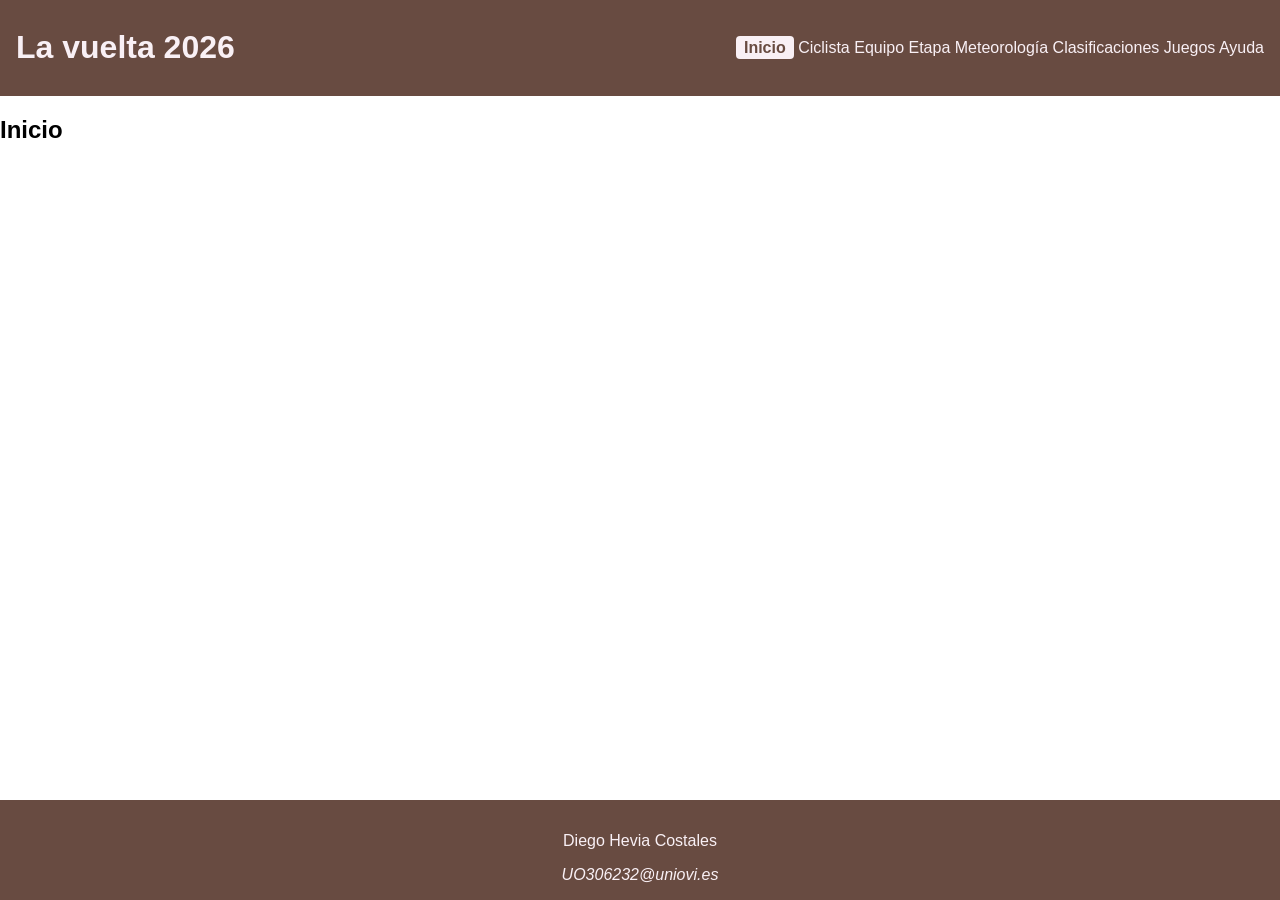
<file: index.html>
<!DOCTYPE HTML>

<html lang="es">
<head>
    <!-- Datos que describen el documento -->
    <meta charset="UTF-8" />
    <title>LaVuelta2026</title>

    <meta name="author" content="Diego Hevia Costales" />
    <meta name="description" content="index" />
    
    <meta name ="viewport" content ="width=device-width, initial-scale=1.0" />

    <!--Enlace a las hojas de estilo-->
    <link rel="stylesheet" type="text/css" href="estilo/estilo.css" />
    <link rel="stylesheet" type="text/css" href="estilo/layout.css" />
    <link rel="icon" type="image/x-icon" href="multimedia/favicon.ico" />
</head>

<body>
   <!-- contenido de index.html  -->
   <header>
		<h1> <a href="index.html">La vuelta 2026</a> </h1>
		<nav>
			<a href="index.html" aria-current="page" title="Página de inicio"> Inicio</a>
			<a href="ciclista.html" title="Descripcion del ciclista"> Ciclista</a>
			<a href="equipo.html" title="Descripcion del equipo"> Equipo</a>
			<a href="etapa.html" title="Descripcion de la etapa"> Etapa</a>
			<a href="meteorologia.html" title="Pronostico meteorologico"> Meteorología</a>
			<a href="clasificaciones.html" title="Resumen de las clasificaciones"> Clasificaciones</a>
			<a href="juegos.html" title="Juego"> Juegos</a>
			<a href="ayuda.html" title="Ayuda para el uso de la web"> Ayuda</a>
		</nav>
   </header>
   <main>
		<h2>Inicio</h2>
    </main>
   <footer>
    <p>Diego Hevia Costales</p>
    <address>
        <a href="mailto:UO306232@uniovi.es">UO306232@uniovi.es</a>
    </address>
    </footer>
</body>
</html>
</file>
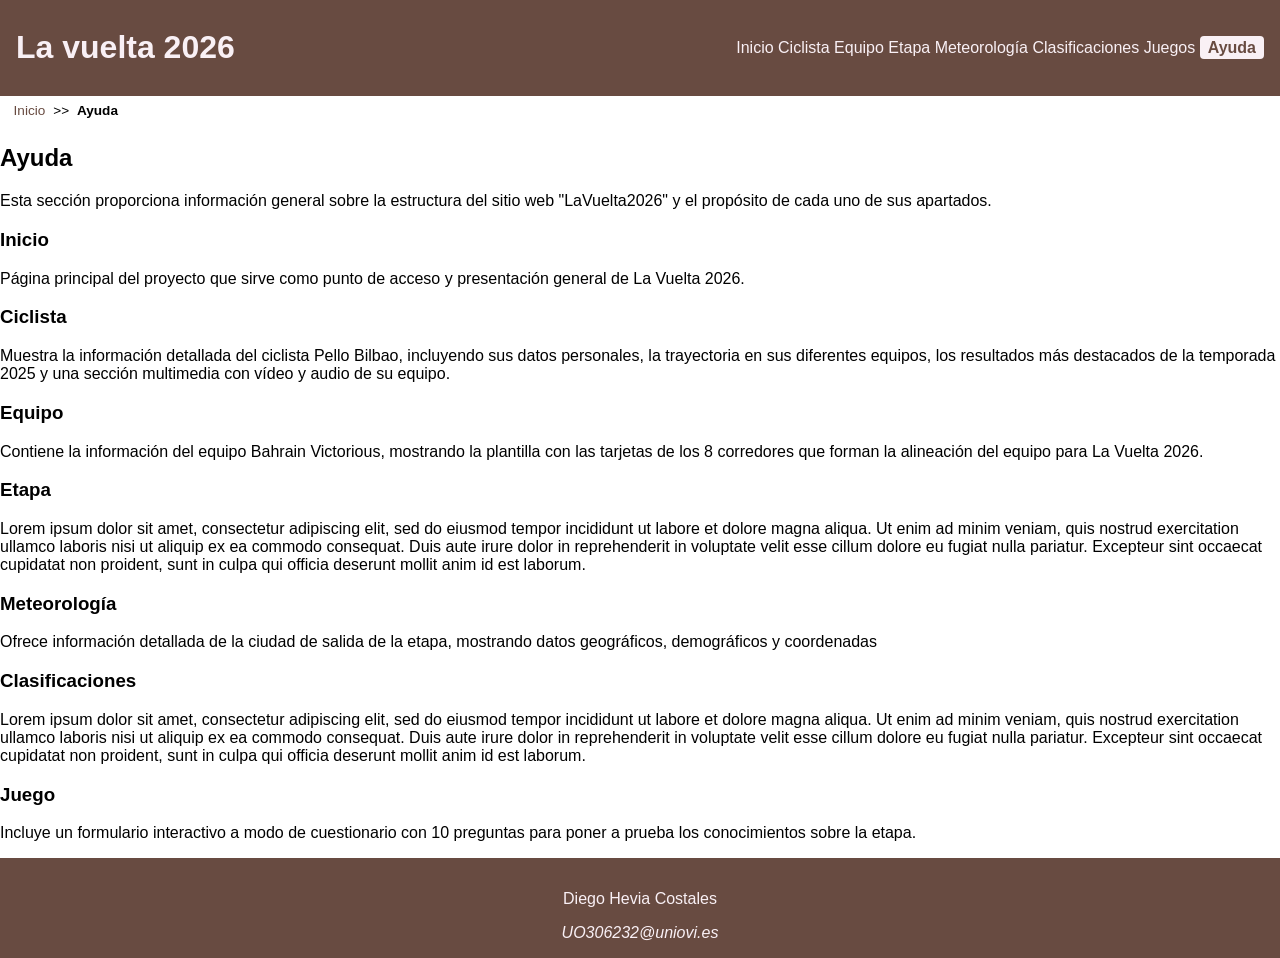
<file: ayuda.html>
<!DOCTYPE HTML>

<html lang="es">
<head>
    <!-- Datos que describen el documento -->
    <meta charset="UTF-8" />
    <title>LaVuelta2026:Ayuda</title>

    <meta name="author" content="Diego Hevia Costales" />
    <meta name="description" content="ayuda" />
   
    <meta name ="viewport" content ="width=device-width, initial-scale=1.0" />

    <!--Enlace a las hojas de estilo-->
    <link rel="stylesheet" type="text/css" href="estilo/estilo.css" />
    <link rel="stylesheet" type="text/css" href="estilo/layout.css" />
	<link rel="icon" type="image/x-icon" href="multimedia/favicon.ico" />
</head>

<body>
   <!-- contenido de ayuda.html  -->
   <header>
		<h1> <a href="index.html">La vuelta 2026</a> </h1>
		<nav>
			<a href="index.html" title="Página de inicio"> Inicio</a>
			<a href="ciclista.html" title="Descripcion del ciclista"> Ciclista</a>
			<a href="equipo.html" title="Descripcion del equipo"> Equipo</a>
			<a href="etapa.html" title="Descripcion de la etapa"> Etapa</a>
			<a href="meteorologia.html" title="Pronostico meteorologico"> Meteorología</a>
			<a href="clasificaciones.html" title="Resumen de las clasificaciones"> Clasificaciones</a>
			<a href="juegos.html" title="Juego"> Juegos</a>
			<a href="ayuda.html" aria-current="page" title="Ayuda para el uso de la web"> Ayuda</a>
		</nav>
   </header>
   <nav aria-label="migas">
	<ol>
		<li><a href="index.html">Inicio</a></li>
		<li>&gt;&gt;</li>
		<li>Ayuda</li>
	</ol>
   </nav>
   <main>
		<h2>Ayuda</h2>
		<p>Esta sección proporciona información general sobre la estructura del sitio web "LaVuelta2026" y el propósito de cada uno de sus apartados.</p>
		<section>
			<h3>Inicio</h3>
			<p>Página principal del proyecto que sirve como punto de acceso y presentación general de La Vuelta 2026.</p>
		</section>
		<section>
			<h3>Ciclista</h3>
			<p>Muestra la información detallada del ciclista Pello Bilbao, incluyendo sus datos personales, 
			la trayectoria en sus diferentes equipos, los resultados más destacados de la temporada 2025 y una 
			sección multimedia con vídeo y audio de su equipo.</p>
		</section>
		<section>
			<h3>Equipo</h3>
			<p>Contiene la información del equipo Bahrain Victorious, mostrando la plantilla con las tarjetas de los 
			8 corredores que forman la alineación del equipo para La Vuelta 2026.</p>
		</section>
		<section>
			<h3>Etapa</h3>
			<p>Lorem ipsum dolor sit amet, consectetur adipiscing elit, sed do eiusmod tempor incididunt ut
			labore et dolore magna aliqua. Ut enim ad minim veniam, quis nostrud exercitation ullamco
			laboris nisi ut aliquip ex ea commodo consequat. Duis aute irure dolor in reprehenderit in
			voluptate velit esse cillum dolore eu fugiat nulla pariatur. Excepteur sint occaecat cupidatat non
			proident, sunt in culpa qui officia deserunt mollit anim id est laborum.</p>
		</section>
		<section>
			<h3>Meteorología</h3>
			<p>Ofrece información detallada de la ciudad de salida de la etapa, mostrando datos geográficos, demográficos y coordenadas</p>
		</section>
		<section>
			<h3>Clasificaciones</h3>
			<p>Lorem ipsum dolor sit amet, consectetur adipiscing elit, sed do eiusmod tempor incididunt ut
			labore et dolore magna aliqua. Ut enim ad minim veniam, quis nostrud exercitation ullamco
			laboris nisi ut aliquip ex ea commodo consequat. Duis aute irure dolor in reprehenderit in
			voluptate velit esse cillum dolore eu fugiat nulla pariatur. Excepteur sint occaecat cupidatat non
			proident, sunt in culpa qui officia deserunt mollit anim id est laborum.</p>
		</section>
		<section>
			<h3>Juego</h3>
			<p>Incluye un formulario interactivo a modo de cuestionario con 10 preguntas para poner a prueba los conocimientos sobre la etapa.</p>
		</section>
	</main>
   <footer>
    <p>Diego Hevia Costales</p>
    <address>
        <a href="mailto:UO306232@uniovi.es">UO306232@uniovi.es</a>
    </address>
    </footer>
</body>
</html>
</file>
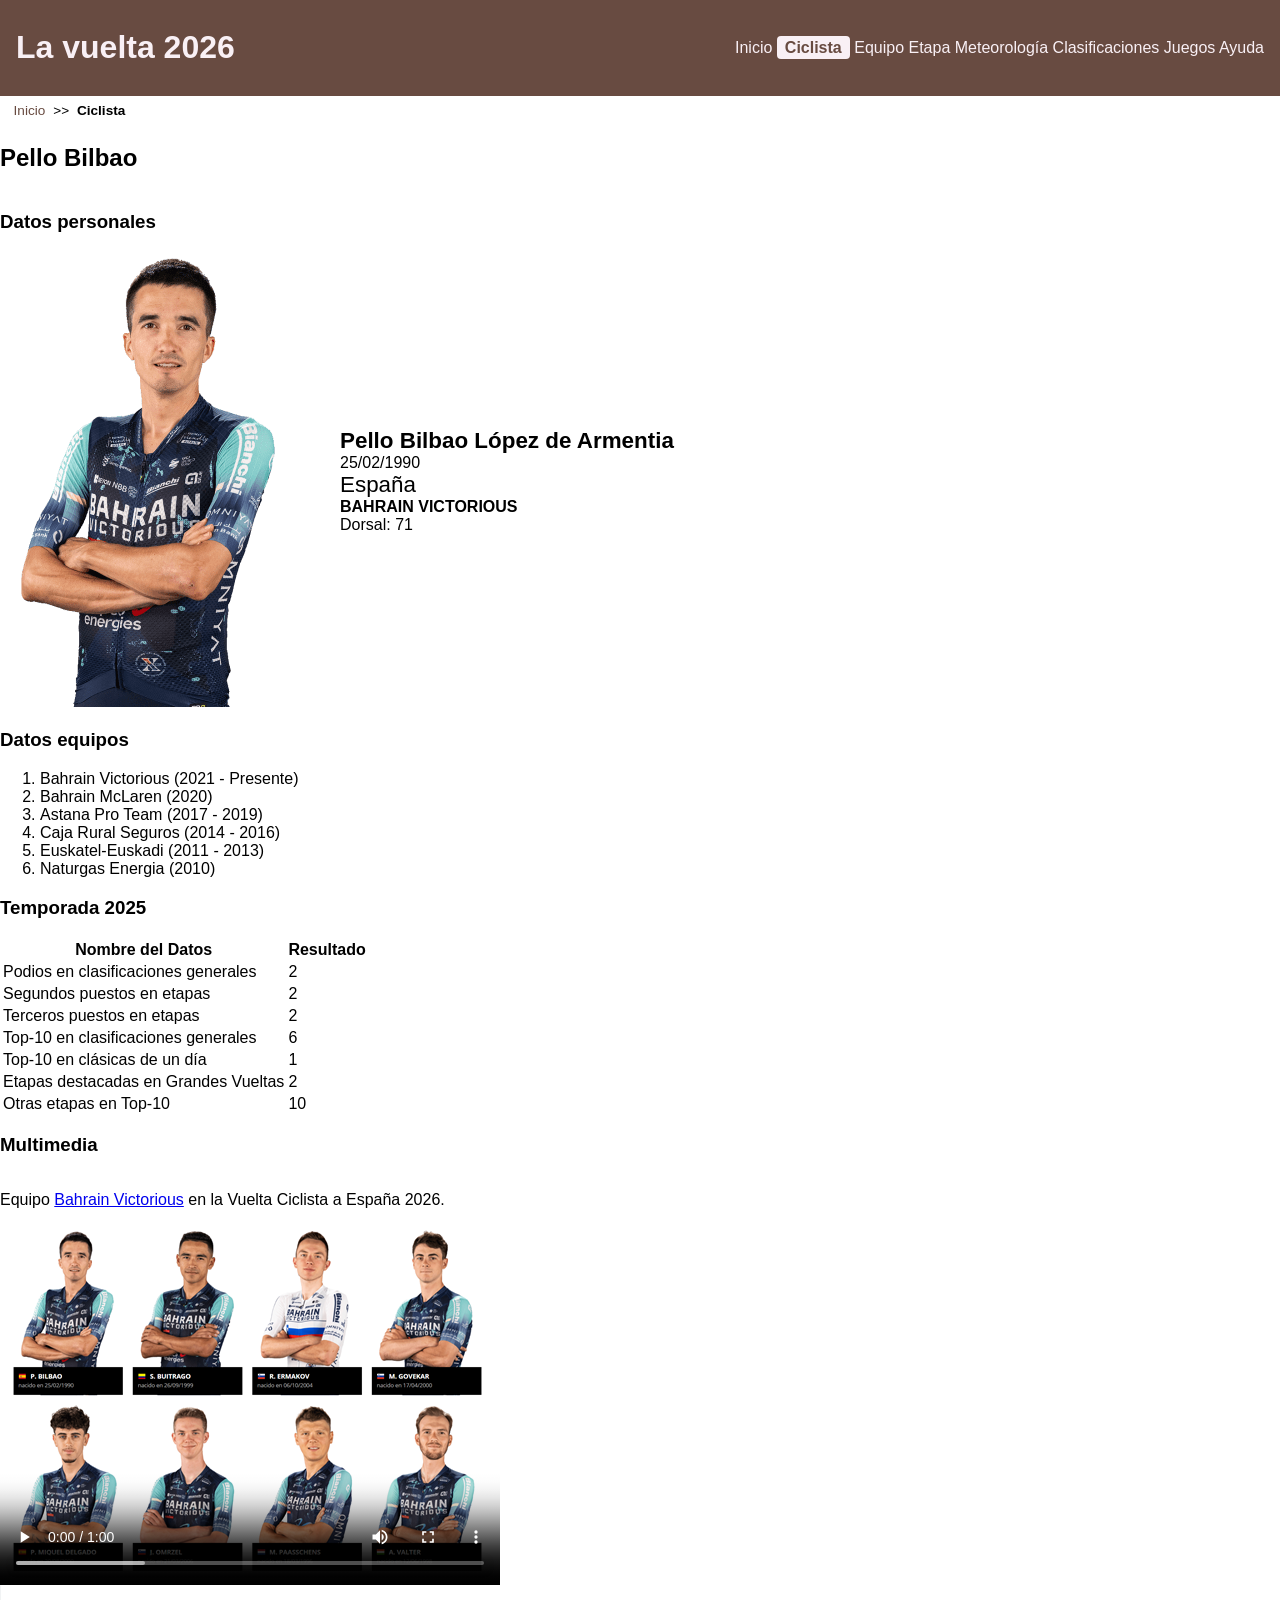
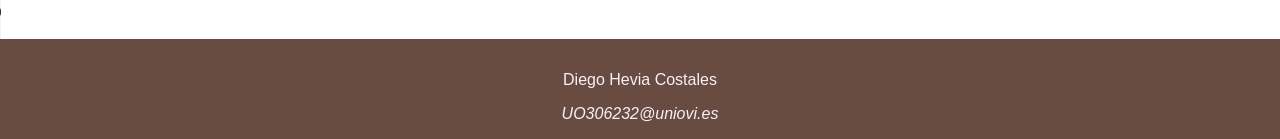
<file: ciclista.html>
<!DOCTYPE HTML>

<html lang="es">
<head>
    <!-- Datos que describen el documento -->
    <meta charset="UTF-8" />
    <title>LaVuelta2026:Ciclista</title>

    <meta name="author" content="Diego Hevia Costales" />
    <meta name="description" content="ciclista" />
    
    <meta name ="viewport" content ="width=device-width, initial-scale=1.0" />

    <!--Enlace a las hojas de estilo-->
    <link rel="stylesheet" type="text/css" href="estilo/estilo.css" />
    <link rel="stylesheet" type="text/css" href="estilo/layout.css" />
	<link rel="icon" type="image/x-icon" href="multimedia/favicon.ico" />
</head>

<body>
   <!-- contenido de ciclista.html  -->
   <header>
		<h1> <a href="index.html">La vuelta 2026</a> </h1>
		<nav>
			<a href="index.html" title="Página de inicio"> Inicio</a>
			<a href="ciclista.html" aria-current="page" title="Descripcion del ciclista"> Ciclista</a>
			<a href="equipo.html" title="Descripcion del equipo"> Equipo</a>
			<a href="etapa.html" title="Descripcion de la etapa"> Etapa</a>
			<a href="meteorologia.html" title="Pronostico meteorologico"> Meteorología</a>
			<a href="clasificaciones.html" title="Resumen de las clasificaciones"> Clasificaciones</a>
			<a href="juegos.html" title="Juego"> Juegos</a>
			<a href="ayuda.html" title="Ayuda para el uso de la web"> Ayuda</a>
		</nav>
   </header>
   <nav aria-label="migas">
	<ol>
		<li><a href="index.html">Inicio</a></li>
		<li>&gt;&gt;</li>
		<li>Ciclista</li>
	</ol>
   </nav>
   <main>
   <h2>Pello Bilbao</h2>
   <section>
        <h3>Datos personales</h3>
        <ul>
            <li>Pello Bilbao López de Armentia</li>
            <li>25/02/1990</li>
            <li>España</li>
            <li>BAHRAIN VICTORIOUS</li>
            <li>Dorsal: 71</li>
        </ul>
		<picture>
			<source media="(max-width: 768px)" srcset="multimedia/pello_bilbao-movil.png" width="400" height="607"/>
			<source media="(max-width: 1024px)" srcset="multimedia/pello_bilbao-tablet.png" width="600" height="911"/>
			<img src="multimedia/pello_bilbao.png" alt="Fotografia oficial de Pello Bilbao" width="300" height="455"/>
		</picture>
   </section>
   <section>
    <h3>Datos equipos</h3>
    <ol>
        <li>Bahrain Victorious (2021 - Presente)</li>
        <li>Bahrain McLaren (2020)</li>
        <li>Astana Pro Team (2017 - 2019)</li>
        <li>Caja Rural Seguros (2014 - 2016)</li>
        <li>Euskatel-Euskadi (2011 - 2013)</li>
        <li>Naturgas Energia (2010)</li>
    </ol>
   </section>
   <section>
	<h3>Temporada 2025</h3>
	<table>
		<tr>
			<th id="th_dato" scope="col">Nombre del Datos</th>
			<th id="th_resultado" scope="col">Resultado</th>
		</tr>
		<tr>
			<td headers="th_dato">Podios en clasificaciones generales</td>
			<td headers="th_resultado">2</td>
		</tr>
		<tr>
			<td headers="th_dato">Segundos puestos en etapas</td>
			<td headers="th_resultado">2</td>
		</tr>
		<tr>
			<td headers="th_dato">Terceros puestos en etapas</td>
			<td headers="th_resultado">2</td>
		</tr>
		<tr>
			<td headers="th_dato">Top-10 en clasificaciones generales</td>
			<td headers="th_resultado">6</td>
		</tr>
		<tr>
			<td headers="th_dato">Top-10 en clásicas de un día</td>
			<td headers="th_resultado">1</td>
		</tr>
		<tr>
			<td headers="th_dato">Etapas destacadas en Grandes Vueltas</td>
			<td headers="th_resultado">2</td>
		</tr>
		<tr>
			<td headers="th_dato">Otras etapas en Top-10</td>
			<td headers="th_resultado">10</td>
		</tr>
	</table>
   </section>
   <section>
	<h3>Multimedia</h3>
	<p>
		Equipo <a href="https://www.lavuelta.es/es/equipo/TBV/bahrain-victorious">Bahrain Victorious</a> en la Vuelta Ciclista a España 2026.
	</p>
	<video controls poster="multimedia/posterEquipo.png">
		<source src="multimedia/presentacionEquipo.webm" type="video/webm" />
		<source src="multimedia/presentacionEquipo.mp4" type="video/mp4" />
	</video>
	<audio controls>
		<source src="multimedia/audioEquipo.mp3" type="audio/mp3" />
		<source src="multimedia/audioEquipo.wav" type="audio/wav" />
	</audio>
   </section>
   </main>
   <footer>
    <p>Diego Hevia Costales</p>
    <address>
        <a href="mailto:UO306232@uniovi.es">UO306232@uniovi.es</a>
    </address>
    </footer>
</body>
</html>
</file>
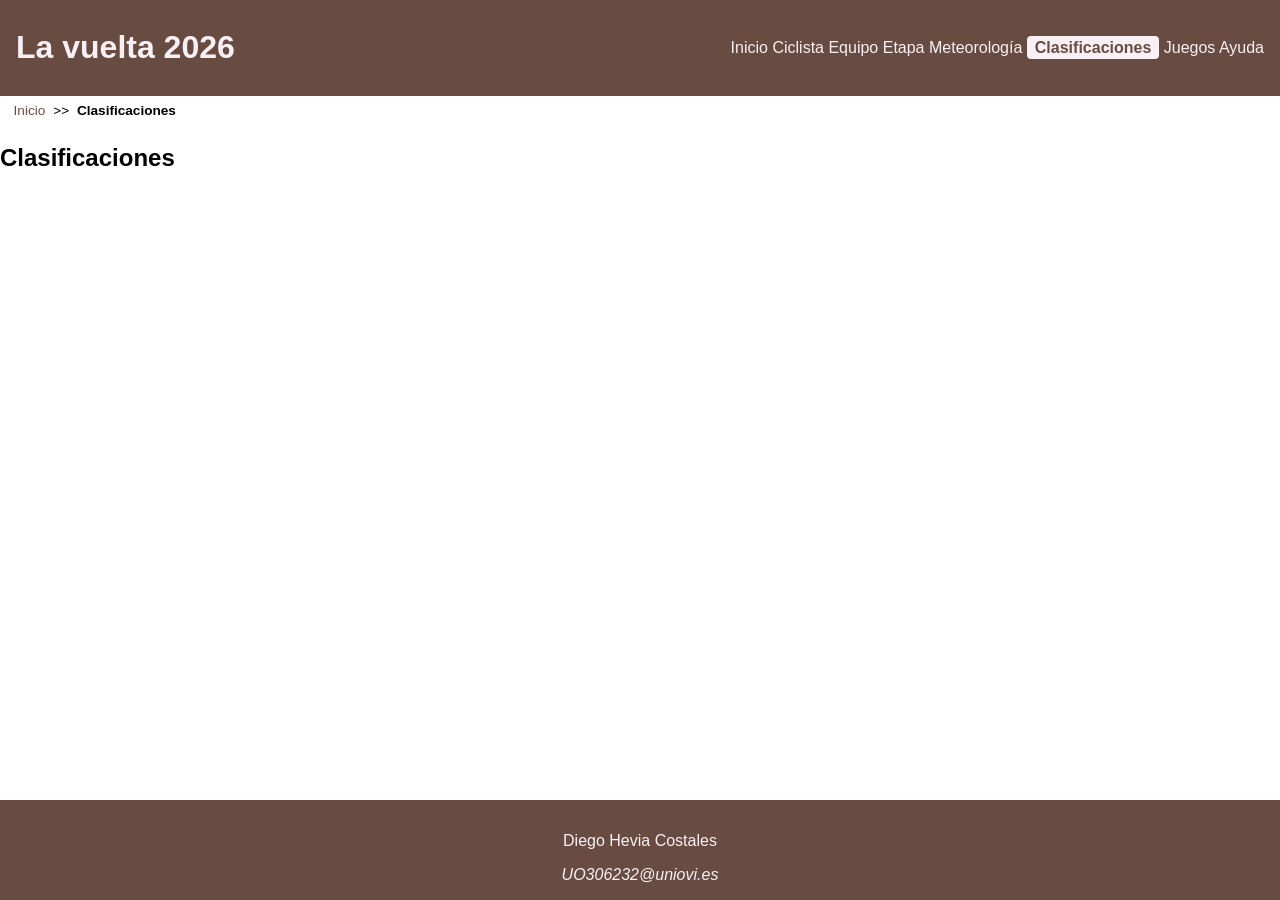
<file: clasificaciones.html>
<!DOCTYPE HTML>

<html lang="es">
<head>
    <!-- Datos que describen el documento -->
    <meta charset="UTF-8" />
    <title>LaVuelta2026: Clasificaciones</title>

    <meta name="author" content="Diego Hevia Costales" />
    <meta name="description" content="clasificaciones" />

    <meta name ="viewport" content ="width=device-width, initial-scale=1.0" />

    <!--Enlace a las hojas de estilo-->
    <link rel="stylesheet" type="text/css" href="estilo/estilo.css" />
    <link rel="stylesheet" type="text/css" href="estilo/layout.css" />
    <link rel="icon" type="image/x-icon" href="multimedia/favicon.ico" />
</head>

<body>
   <!-- contenido de clasificaciones.html  -->
   <header>
		<h1> <a href="index.html">La vuelta 2026</a> </h1>
		<nav>
			<a href="index.html" title="Página de inicio"> Inicio</a>
			<a href="ciclista.html" title="Descripcion del ciclista"> Ciclista</a>
			<a href="equipo.html" title="Descripcion del equipo"> Equipo</a>
			<a href="etapa.html" title="Descripcion de la etapa"> Etapa</a>
			<a href="meteorologia.html" title="Pronostico meteorologico"> Meteorología</a>
			<a href="clasificaciones.html" aria-current="page" title="Resumen de las clasificaciones"> Clasificaciones</a>
			<a href="juegos.html" title="Juego"> Juegos</a>
			<a href="ayuda.html" title="Ayuda para el uso de la web"> Ayuda</a>
		</nav>
   </header>
   <nav aria-label="migas">
	<ol>
		<li><a href="index.html">Inicio</a></li>
		<li>&gt;&gt;</li>
		<li>Clasificaciones</li>
	</ol>
   </nav>
   <main>
    <h2>Clasificaciones</h2>
   </main>
    <footer>
    <p>Diego Hevia Costales</p>
    <address>
        <a href="mailto:UO306232@uniovi.es">UO306232@uniovi.es</a>
    </address>
    </footer>
</body>
</html>
</file>
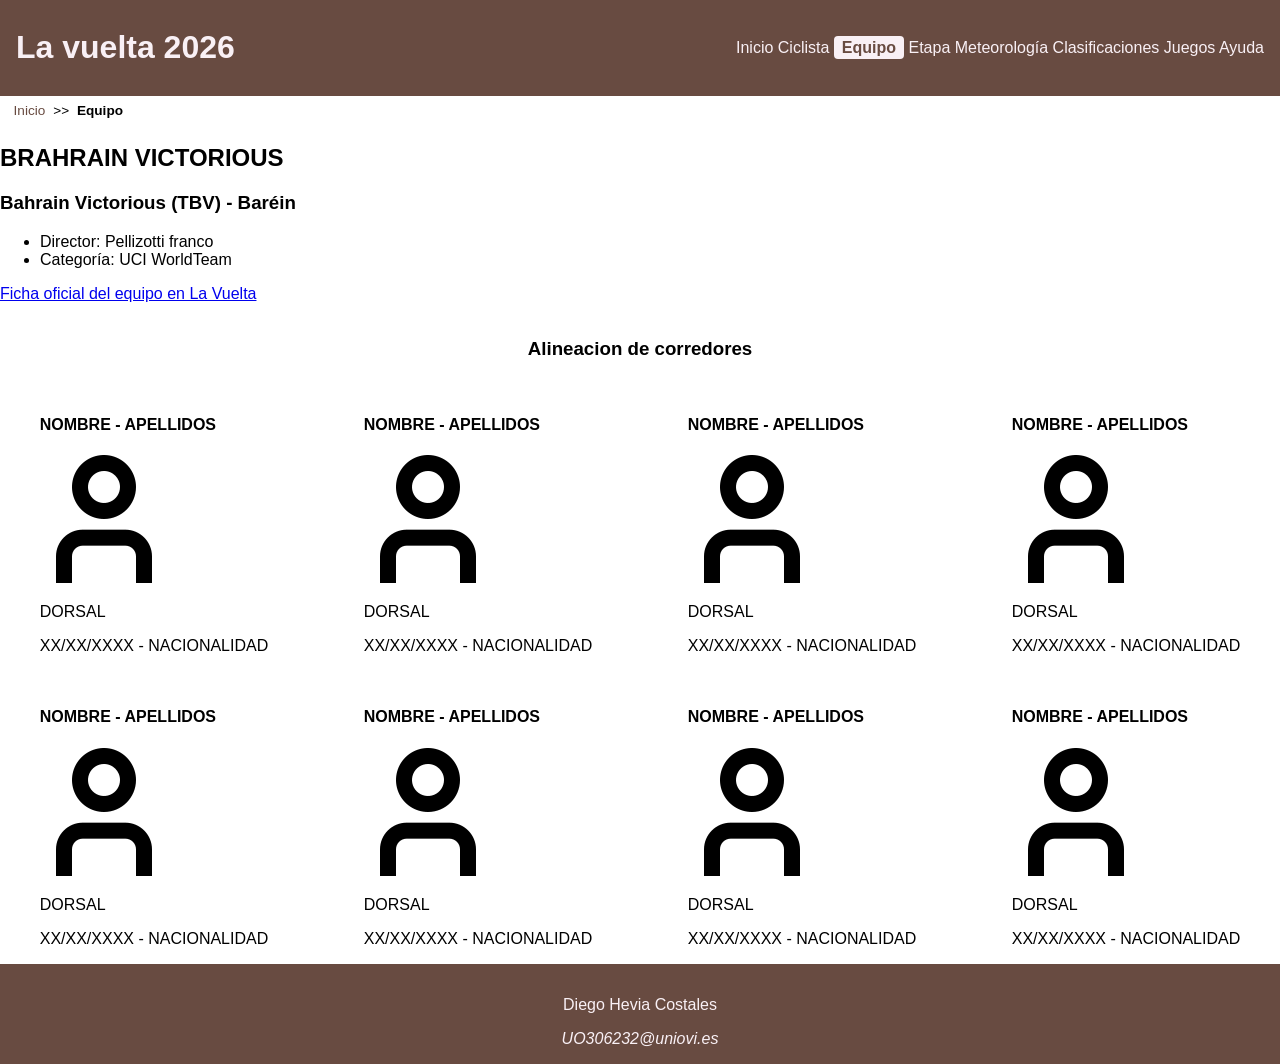
<file: equipo.html>
<!DOCTYPE HTML>

<html lang="es">
<head>
    <!-- Datos que describen el documento -->
    <meta charset="UTF-8" />
    <title>LaVuelta2026: Equipo</title>

    <meta name="author" content="Diego Hevia Costales" />
    <meta name="description" content="equipo" />
    
    <meta name ="viewport" content ="width=device-width, initial-scale=1.0" />

    <!--Enlace a las hojas de estilo-->
    <link rel="stylesheet" type="text/css" href="estilo/estilo.css" />
    <link rel="stylesheet" type="text/css" href="estilo/layout.css" />
    <link rel="icon" type="image/x-icon" href="multimedia/favicon.ico" />
    <script src="js/equipo.js" defer></script>
</head>

<body>
   <!-- contenido de Equipo.html  -->
   <header>
		<h1> <a href="index.html">La vuelta 2026</a> </h1>
		<nav>
			<a href="index.html" title="Página de inicio"> Inicio</a>
			<a href="ciclista.html" title="Descripcion del ciclista"> Ciclista</a>
			<a href="equipo.html" aria-current="page" title="Descripcion del equipo"> Equipo</a>
			<a href="etapa.html" title="Descripcion de la etapa"> Etapa</a>
			<a href="meteorologia.html" title="Pronostico meteorologico"> Meteorología</a>
			<a href="clasificaciones.html" title="Resumen de las clasificaciones"> Clasificaciones</a>
			<a href="juegos.html" title="Juego"> Juegos</a>
			<a href="ayuda.html" title="Ayuda para el uso de la web"> Ayuda</a>
		</nav>
   </header>
   <nav aria-label="migas">
	<ol>
		<li><a href="index.html">Inicio</a></li>
		<li>&gt;&gt;</li>
		<li>Equipo</li>
	</ol>
   </nav>
   <main>
   <h2>BRAHRAIN VICTORIOUS</h2>
   <section>
    <h3>Alineacion de corredores</h3>
    <article>
        <h4>NOMBRE - APELLIDOS</h4>
        <img src="multimedia/ciclista_icon.png" alt="Icono de ciclista genérico" width="128" height="128" />
        <p>DORSAL</p>
        <p>XX/XX/XXXX - NACIONALIDAD</p>
    </article>

    <article>
        <h4>NOMBRE - APELLIDOS</h4>
        <img src="multimedia/ciclista_icon.png" alt="Icono de ciclista genérico" width="128" height="128" />
        <p>DORSAL</p>
        <p>XX/XX/XXXX - NACIONALIDAD</p>
    </article>

    <article>
        <h4>NOMBRE - APELLIDOS</h4>
        <img src="multimedia/ciclista_icon.png" alt="Icono de ciclista genérico" width="128" height="128" />
        <p>DORSAL</p>
        <p>XX/XX/XXXX - NACIONALIDAD</p>
    </article>

    <article>
        <h4>NOMBRE - APELLIDOS</h4>
        <img src="multimedia/ciclista_icon.png" alt="Icono de ciclista genérico" width="128" height="128" />
        <p>DORSAL</p>
        <p>XX/XX/XXXX - NACIONALIDAD</p>
    </article>

    <article>
        <h4>NOMBRE - APELLIDOS</h4>
        <img src="multimedia/ciclista_icon.png" alt="Icono de ciclista genérico" width="128" height="128" />
        <p>DORSAL</p>
        <p>XX/XX/XXXX - NACIONALIDAD</p>
    </article>

    <article>
        <h4>NOMBRE - APELLIDOS</h4>
        <img src="multimedia/ciclista_icon.png" alt="Icono de ciclista genérico" width="128" height="128" />
        <p>DORSAL</p>
        <p>XX/XX/XXXX - NACIONALIDAD</p>
    </article>

    <article>
        <h4>NOMBRE - APELLIDOS</h4>
        <img src="multimedia/ciclista_icon.png" alt="Icono de ciclista genérico" width="128" height="128" />
        <p>DORSAL</p>
        <p>XX/XX/XXXX - NACIONALIDAD</p>
    </article>

    <article>
        <h4>NOMBRE - APELLIDOS</h4>
        <img src="multimedia/ciclista_icon.png" alt="Icono de ciclista genérico" width="128" height="128" />
        <p>DORSAL</p>
        <p>XX/XX/XXXX - NACIONALIDAD</p>
    </article>
   </section>
   </main>
   <footer>
    <p>Diego Hevia Costales</p>
    <address>
        <a href="mailto:UO306232@uniovi.es">UO306232@uniovi.es</a>
    </address>
    </footer>
</body>
</html>
</file>
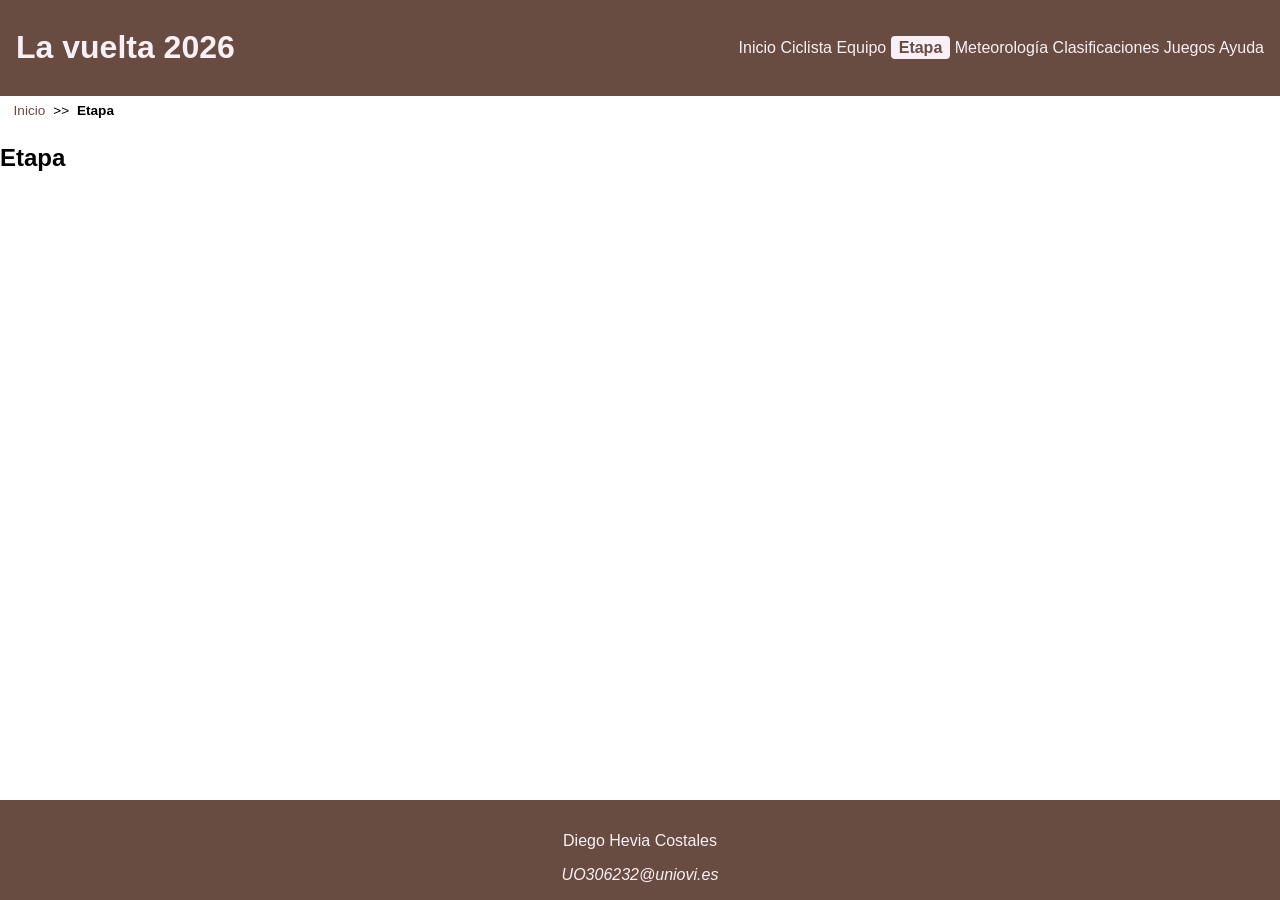
<file: etapa.html>
<!DOCTYPE HTML>

<html lang="es">
<head>
    <!-- Datos que describen el documento -->
    <meta charset="UTF-8" />
    <title>LaVuelta2026: Etapa</title>

    <meta name="author" content="Diego Hevia Costales" />
    <meta name="description" content="etapa" />
    
    <meta name ="viewport" content ="width=device-width, initial-scale=1.0" />

    <!--Enlace a las hojas de estilo-->
    <link rel="stylesheet" type="text/css" href="estilo/estilo.css" />
    <link rel="stylesheet" type="text/css" href="estilo/layout.css" />
    <link rel="icon" type="image/x-icon" href="multimedia/favicon.ico" />
</head>

<body>
   <!-- contenido de etapa.html  -->
   <header>
		<h1> <a href="index.html">La vuelta 2026</a> </h1>
		<nav>
			<a href="index.html" title="Página de inicio"> Inicio</a>
			<a href="ciclista.html" title="Descripcion del ciclista"> Ciclista</a>
			<a href="equipo.html" title="Descripcion del equipo"> Equipo</a>
			<a href="etapa.html" aria-current="page" title="Descripcion de la etapa"> Etapa</a>
			<a href="meteorologia.html" title="Pronostico meteorologico"> Meteorología</a>
			<a href="clasificaciones.html" title="Resumen de las clasificaciones"> Clasificaciones</a>
			<a href="juegos.html" title="Juego"> Juegos</a>
			<a href="ayuda.html" title="Ayuda para el uso de la web"> Ayuda</a>
		</nav>
   </header>
   <nav aria-label="migas">
	<ol>
		<li><a href="index.html">Inicio</a></li>
		<li>&gt;&gt;</li>
		<li>Etapa</li>
	</ol>
   </nav>
   <main>
    <h2>Etapa</h2>
   </main>
   <footer>
    <p>Diego Hevia Costales</p>
    <address>
        <a href="mailto:UO306232@uniovi.es">UO306232@uniovi.es</a>
    </address>
    </footer>
</body>
</html>
</file>
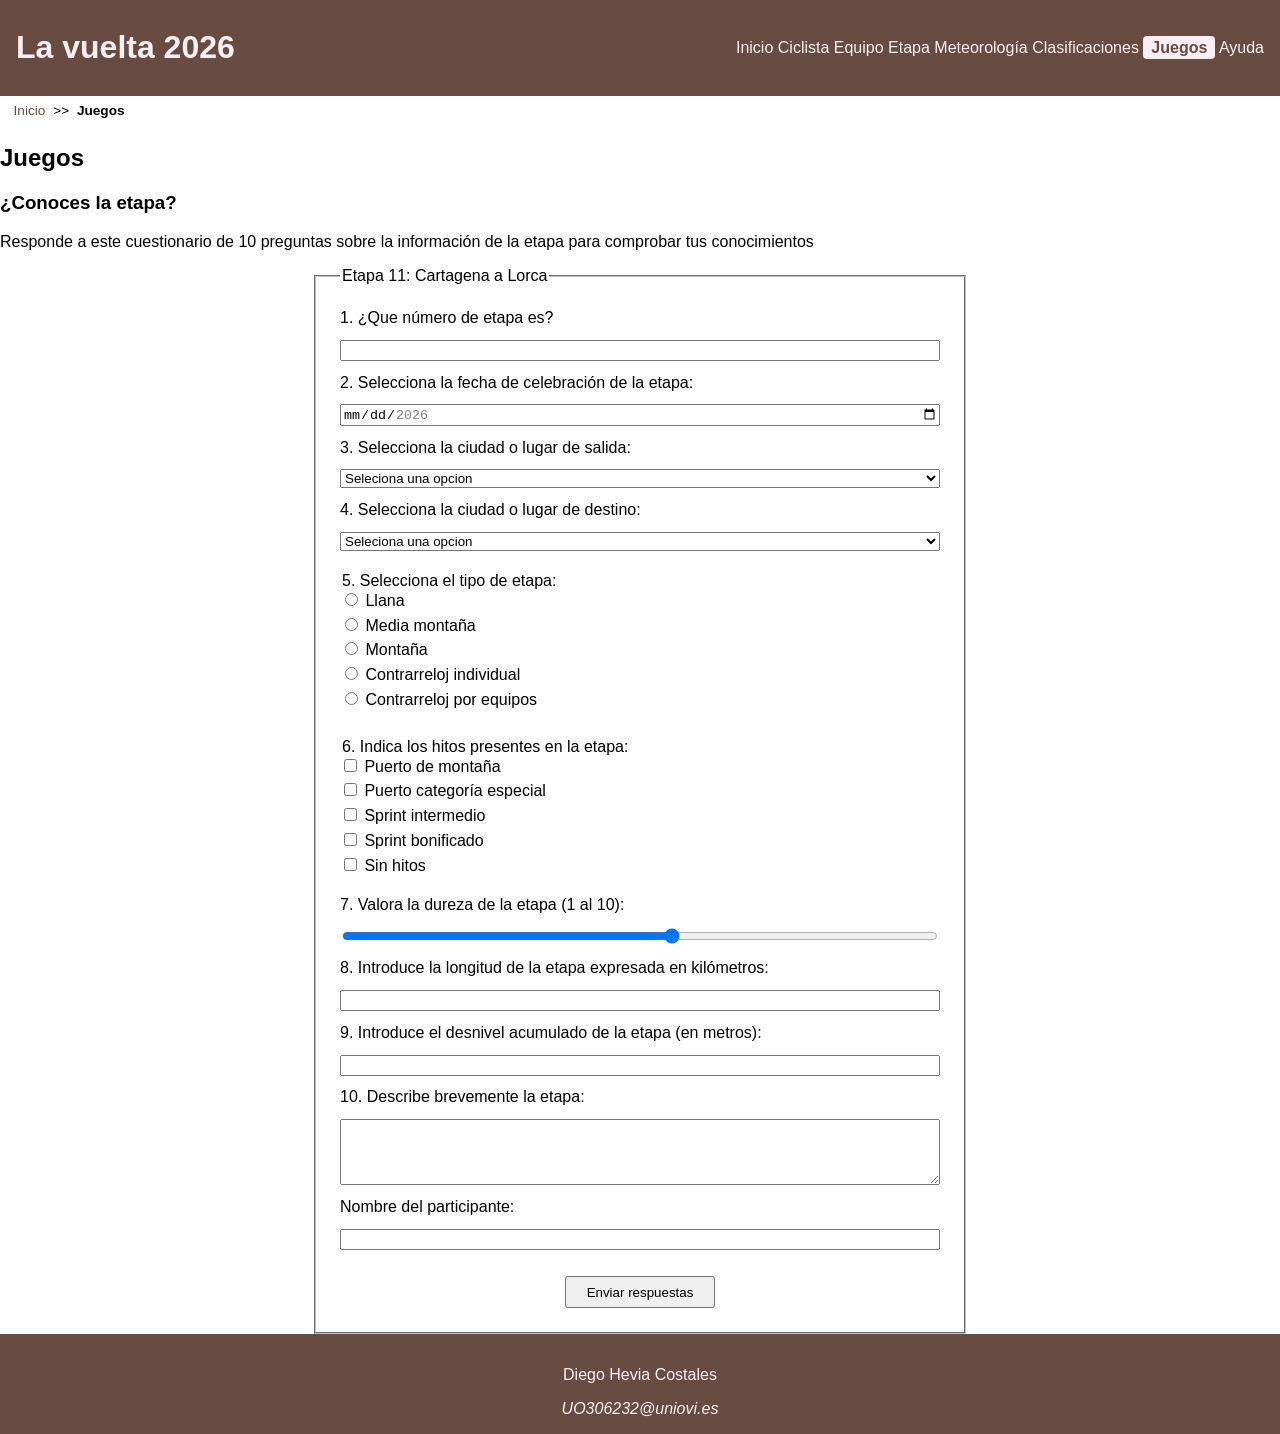
<file: juegos.html>
<!DOCTYPE HTML>

<html lang="es">
<head>
    <!-- Datos que describen el documento -->
    <meta charset="UTF-8" />
    <title>LaVuelta2026: Juegos</title>

    <meta name="author" content="Diego Hevia Costales" />
    <meta name="description" content="juegos" />
   
    <meta name ="viewport" content ="width=device-width, initial-scale=1.0" />

    <!--Enlace a las hojas de estilo-->
    <link rel="stylesheet" type="text/css" href="estilo/estilo.css" />
    <link rel="stylesheet" type="text/css" href="estilo/layout.css" />
    <link rel="icon" type="image/x-icon" href="multimedia/favicon.ico" />
</head>

<body>
   <!-- contenido de juegos.html  -->
   <header>
		<h1> <a href="index.html">La vuelta 2026</a> </h1>
		<nav>
			<a href="index.html" title="Página de inicio"> Inicio</a>
			<a href="ciclista.html" title="Descripcion del ciclista"> Ciclista</a>
			<a href="equipo.html" title="Descripcion del equipo"> Equipo</a>
			<a href="etapa.html" title="Descripcion de la etapa"> Etapa</a>
			<a href="meteorologia.html" title="Pronostico meteorologico"> Meteorología</a>
			<a href="clasificaciones.html" title="Resumen de las clasificaciones"> Clasificaciones</a>
			<a href="juegos.html" aria-current="page" title="Juego"> Juegos</a>
			<a href="ayuda.html" title="Ayuda para el uso de la web"> Ayuda</a>
		</nav>
   </header>
   <nav aria-label="migas">
	<ol>
		<li><a href="index.html">Inicio</a></li>
		<li>&gt;&gt;</li>
		<li>Juegos</li>
	</ol>
   </nav>
   <main>
    <h2>Juegos</h2>
   <h3>¿Conoces la etapa?</h3>
   <p>Responde a este cuestionario de 10 preguntas sobre la información de la etapa para comprobar tus conocimientos</p>
   <form>
    <fieldset>
        <legend>Etapa 11: Cartagena a Lorca</legend>
        
        <label for="num_etapa">1. ¿Que número de etapa es?</label>
        <input type="number" id="num_etapa" min="1" max="21" />

        <label for="fecha_etapa">2. Selecciona la fecha de celebración de la etapa:</label>
        <input type="date" id="fecha_etapa" min="2026-01-01" max="2026-12-31" />

        <label for="salida_etapa">3. Selecciona la ciudad o lugar de salida:</label>
        <select id="salida_etapa">
            <option value="">Seleciona una opcion</option>
            <option value="Cartagena">Cartagena</option>
            <option value="Lorca">Lorca</option>
            <option value="Barcelona">Barcelona</option>
            <option value="Valencia">Valencia</option>
        </select>

        <label for="destino_etapa">4. Selecciona la ciudad o lugar de destino:</label>
        <select id="destino_etapa">
            <option value="">Seleciona una opcion</option>
            <option value="Cartagena">Cartagena</option>
            <option value="Lorca">Lorca</option>
            <option value="Granada">Granada</option>
            <option value="Sevilla">Sevilla</option>
        </select>

        <fieldset>
            <legend>5. Selecciona el tipo de etapa:</legend>
            <label><input type="radio" name="tipo_etapa" id="tipo_llana" value="llana" /> Llana</label>
            <label><input type="radio" name="tipo_etapa" id="tipo_media" value="media_montana" /> Media montaña</label>
            <label><input type="radio" name="tipo_etapa" id="tipo_montana" value="montana" /> Montaña</label>
            <label><input type="radio" name="tipo_etapa" id="tipo_cri" value="cri" /> Contrarreloj individual</label>
            <label><input type="radio" name="tipo_etapa" id="tipo_cre" value="cre" /> Contrarreloj por equipos</label>
        </fieldset>

        <fieldset>
            <legend>6. Indica los hitos presentes en la etapa:</legend>
            <label><input type="checkbox" id="hito_puerto" value="puerto" /> Puerto de montaña</label>
            <label><input type="checkbox" id="hito_especial" value="especial" /> Puerto categoría especial</label>
            <label><input type="checkbox" id="hito_sprint" value="sprint" /> Sprint intermedio</label>
            <label><input type="checkbox" id="hito_bonificado" value="bonificado" /> Sprint bonificado</label>
            <label><input type="checkbox" id="hito_sin" value="sin_hitos" /> Sin hitos</label>
        </fieldset>

        <label for="dificultad_etapa">7. Valora la dureza de la etapa (1 al 10):</label>
        <input type="range" id="dificultad_etapa" min="1" max="10" />

        <label for="longitud_etapa">8. Introduce la longitud de la etapa expresada en kilómetros:</label>
        <input type="number" id="longitud_etapa" step="0.1" />

        <label for="desnivel_etapa">9. Introduce el desnivel acumulado de la etapa (en metros):</label>
        <input type="number" id="desnivel_etapa" />

        <label for="descripcion_etapa">10. Describe brevemente la etapa:</label>
        <textarea id="descripcion_etapa" rows="4" cols="50"></textarea>

        <label for="nombre_usuario">Nombre del participante:</label>
        <input type="text" id="nombre_usuario" />

        <button type="submit">Enviar respuestas</button>
    </fieldset>
    </form>
   </main>
   <footer>
    <p>Diego Hevia Costales</p>
    <address>
        <a href="mailto:UO306232@uniovi.es">UO306232@uniovi.es</a>
    </address>
    </footer>
</body>
</html>
</file>
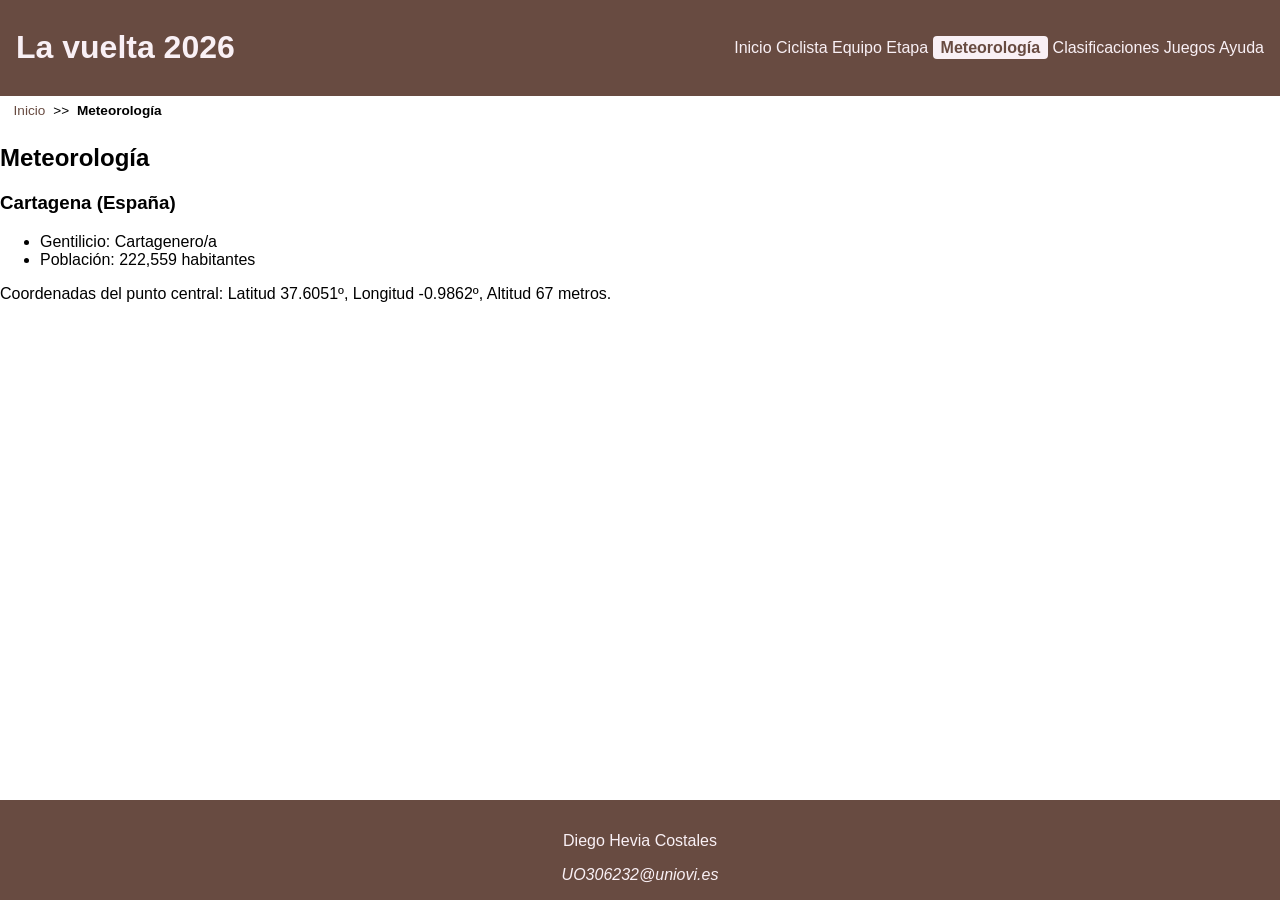
<file: meteorologia.html>
<!DOCTYPE HTML>

<html lang="es">
<head>
    <!-- Datos que describen el documento -->
    <meta charset="UTF-8" />
    <title>LaVuelta2026: Meteo</title>

    <meta name="author" content="Diego Hevia Costales" />
    <meta name="description" content="meteorología" />
    
    <meta name ="viewport" content ="width=device-width, initial-scale=1.0" />

    <!--Enlace a las hojas de estilo-->
    <link rel="stylesheet" type="text/css" href="estilo/estilo.css" />
    <link rel="stylesheet" type="text/css" href="estilo/layout.css" />
    <link rel="icon" type="image/x-icon" href="multimedia/favicon.ico" />
    <script src="js/ciudad.js" defer></script>
</head>

<body>
   <!-- contenido de meteorología.html  -->
   <header>
		<h1> <a href="index.html">La vuelta 2026</a> </h1>
		<nav>
			<a href="index.html" title="Página de inicio"> Inicio</a>
			<a href="ciclista.html" title="Descripcion del ciclista"> Ciclista</a>
			<a href="equipo.html" title="Descripcion del equipo"> Equipo</a>
			<a href="etapa.html" title="Descripcion de la etapa"> Etapa</a>
			<a href="meteorologia.html" aria-current="page" title="Pronostico meteorologico"> Meteorología</a>
			<a href="clasificaciones.html" title="Resumen de las clasificaciones"> Clasificaciones</a>
			<a href="juegos.html" title="Juego"> Juegos</a>
			<a href="ayuda.html" title="Ayuda para el uso de la web"> Ayuda</a>
		</nav>
   </header>
   <nav aria-label="migas">
	<ol>
		<li><a href="index.html">Inicio</a></li>
		<li>&gt;&gt;</li>
		<li>Meteorología</li>
	</ol>
   </nav>
   <main>
    <h2>Meteorología</h2>
   </main>
   <footer>
    <p>Diego Hevia Costales</p>
    <address>
        <a href="mailto:UO306232@uniovi.es">UO306232@uniovi.es</a>
    </address>
    </footer>
</body>
</html>
</file>
<file: estilo/estilo.css>
/* ***************************************/
/*             LaVuelta2026              */
/*          Estilos generales            */
/* ***************************************/
/*    DATOS ESTUDIANTE                   */
/* --------------------------------------*/
/*  Nombre y Apellidos:                  */
/*  Correo electrónico (uniovi):         */
/*  Grupo de laboratorio:                */
/* ***************************************/

/* -------------------------------------------------------------------
   Estudio de Contraste - Gama Cromática (Nivel AAA WCAG)
   - Color principal: #684B41
     * Contraste con color secundario (#F9F0F5): 7.04:1 (AAA)
     * Contraste con blanco (#FFFFFF): 7.86:1 (AAA)
   - Color secundario: #F9F0F5
     * Contraste con color principal (#684B41): 7.04:1 (AAA)
     * Contraste con negro (#000000): 12.16:1 (AAA)
   - Color blanco: #FFFFFF
   - Color negro: #000000
   ------------------------------------------------------------------- */

/* Especificidad: 001 */
:root {
    --color-principal: #684B41;
    --color-secundario: #F9F0F5;
    --color-blanco: #FFFFFF;
    --color-negro: #000000;
}

/* Especificidad: 001 */
body {
    font-family: Arial, Helvetica, sans-serif;
    background-color: var(--color-blanco);
    color: var(--color-negro);
}

/* Especificidad: 001 */
header, footer {
    background-color: var(--color-principal);
    color: var(--color-secundario);
}

/* Especificidad: 002, 002*/
header a, footer a {
    color: var(--color-secundario); /*ADVERTENCIA: color de fondo heredado de header y footer --color-principal*/
    text-decoration-line: none;
}

/* Especificidad: 002 */
header nav a[aria-current="page"] {
    background-color: var(--color-secundario);
    color: var(--color-principal);
    font-weight: bold;
    padding: 0.2em 0.5em;
    border-radius: 4px;
}

/* Especificidad: 003 */
header + nav[aria-label="migas"] ol {
    list-style: none;
    font-size: 0.85em;
    padding-left: 1em;
    margin: 0.5em 0;
}

/* Especificidad: 004 */
header + nav[aria-label="migas"] ol > li {
    display: inline;
    margin-right: 0.3em;
}

/* Especificidad: 005 */
header + nav[aria-label="migas"] ol > li:last-child {
    font-weight: bold;
}

/* Especificidad: 005 */
header + nav[aria-label="migas"] ol > li a {
    color: var(--color-principal); /* ADVERTENCIA: color de fondo heredado de body --color-blanco*/
    text-decoration: none;
}

/* Especificidad: 013 */
section:has(picture) > ul > li:first-child {
    font-size: 1.4em;
    font-weight: bold;
}

/* Especificidad: 013 */
section:has(picture) > ul > li:nth-child(3) {
    font-size: 1.4em;
}

/* Especificidad: 013 */
section:has(picture) > ul > li:nth-child(4) {
    font-weight: bold;
}
</file>
<file: estilo/layout.css>
/* ***************************************/
/*           LaVuelta2026                */
/*          Estilos layout               */
/* ***************************************/
/*    DATOS ESTUDIANTE                   */
/* --------------------------------------*/
/*  Nombre y Apellidos:                  */
/*  Correo electrónico (uniovi):         */
/*  Grupo de laboratorio:                */
/* ***************************************/

/* Especificidad: 001 */
body {
    margin: 0;
    min-height: 100vh;
    display: grid;
    grid-template-areas: 
        "cabecera"
        "migas"
        "contenido"
        "pie";
    grid-template-rows: auto auto 1fr auto;
}

/* Especificidad: 001 */
header {
    grid-area: cabecera;
    display: flex;
    justify-content: space-between;
    align-items: center;
    padding: 0.5em 1em;
}

/* Especificidad: 001 */
main {
    grid-area: contenido;
}

/* Especificidad: 001 */
footer {
    grid-area: pie;
    display: flex;
    flex-direction: column;
    align-items: center;
    padding: 1em 0;
}

/* Especificidad: 002 */
header + nav[aria-label="migas"] {
    grid-area: migas;
}

/* Especificidad: 002 */
form > fieldset {
    display: flex;
    flex-direction: column;
    max-width: 600px;
    margin: 0 auto;
    padding: 1.5em;
    gap: 0.8em;
}

/* Especificidad: 003 */
form fieldset > fieldset {
    border: none;
    padding: 0;
    margin: 0.5em 0;
    display: flex;
    flex-direction: column;
    gap: 0.3em;
}

/* Especificidad: 003 */
form fieldset > button[type="submit"] {
    align-self: center;
    width: fit-content;
    padding: 0.5em 1.5em;
    margin-top: 1em;
}

/* Especificidad: 011 */
section:has(picture) {
    display: flex;
    flex-wrap: wrap;
    align-items: center;
}

/* Especificidad: 011 */
section:has(video) {
    display: flex;
    flex-direction: column;
    align-items: flex-start;
}

/* Especificidad: 011 */
section:has(article) {
    display: grid;
    grid-template-columns: repeat(4, 1fr);
    justify-items: center;
    align-items: center;
    gap: 1em;
}

/* Especificidad: 012 */
section:has(picture) > h3 {
    flex-basis: 100%;
}

/* Especificidad: 012 */
section:has(picture) > picture {
    order: 1;
}

/* Especificidad: 012 */
section:has(picture) > ul {
    list-style: none;
    order: 2;
}

/* Especificidad: 012 */
section:has(article) > h3 {
    grid-column: 1 / -1;
}

/* Media Queries para adaptabilidad */

/* Tablets (1024px) */
@media (max-width: 1024px) {
    /* ADVERTENCIA: redefinicion de la propiedad con valor original row*/
    header {
        flex-direction: column;
    }

    header nav {
        display: flex;
        justify-content: space-around;
        width: 100%;
    }

    section:has(article) {
        grid-template-columns: repeat(2, 1fr); /* ADVERTENCIA: redefinicion de la propiedad con valor original repeat(4, 1fr)*/
    }

    /* Ocultar las migas de pan en tablets*/
    header + nav[aria-label="migas"] {
        display: none;
    }
}

/* Moviles (768ox)*/
@media (max-width: 768px) {
    header nav {
        flex-direction: column;
        align-items: center;
        gap: 0.5em;
    }

    header nav a {
        padding: 0.5em 1em;
        display: inline-block;
    }

    section:has(article) {
        grid-template-columns: 1fr; /* ADVERTENCIA: redefinicion de la propiedad con valor original repeat(4, 1fr)*/
    }

    /* Ocultar las migas de pan en moviles*/
    header + nav[aria-label="migas"] {
        display: none; /* ADVERTENCIA: redefinicion de la propiedad con valor original block*/
    }
}
</file>
